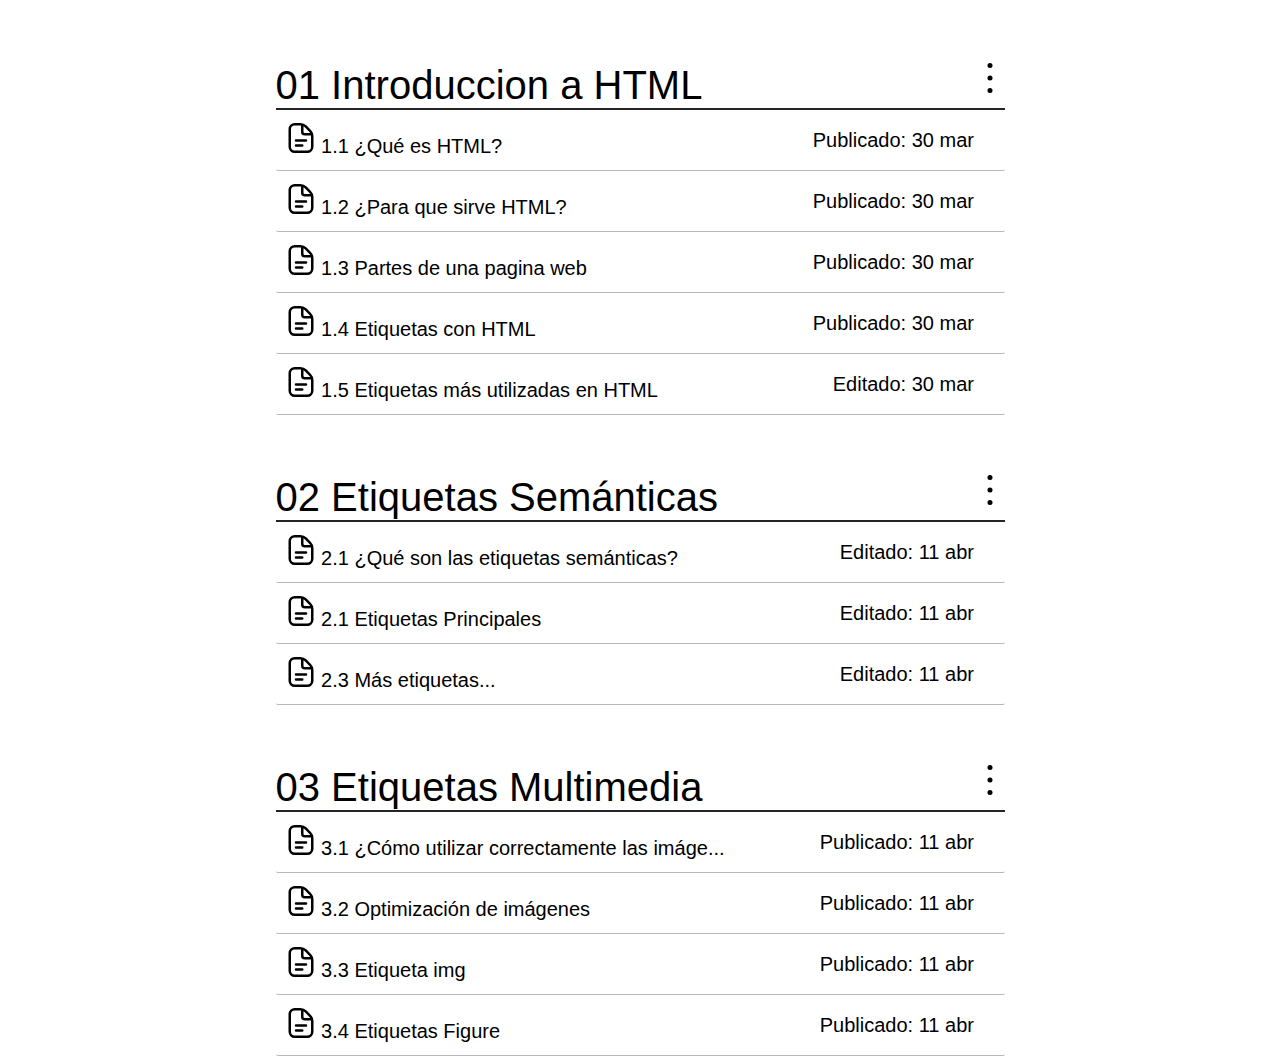
<file: PROYECTO_CLASS/index.html>
<!DOCTYPE html>
<html lang="en">

<head>
    <meta charset="UTF-8">
    <meta http-equiv="X-UA-Compatible" content="IE=edge">
    <meta name="viewport" content="width=device-width, initial-scale=1.0">
    <title>Document</title>
    <link rel="stylesheet" href="./style.css">
</head>


<body>
    <div class="main">
        <div class="temario">
            <div class="title">
                <span>01 Introduccion a HTML</span>
                <img src="./tres puntos.svg" alt="TemaIcon" class="Icon">
            </div>

            <div class="temaContainer">
                <div class="tema">
                    <div class="nombretema">
                        <img src="./icono.svg" class="Icon">
                        <span class="span">1.1 ¿Qué es HTML?</span>
                    </div>
                    <div>
                        <span class="Fecha">Publicado: 30 mar</span>
                        <img src="tres puntos.svg" alt="" class="IconHover">
                    </div>
                </div>
                <div class="tema">
                    <div class="nombretema">
                        <img src="./icono.svg" class="Icon">
                        <span>1.2 ¿Para que sirve HTML?</span>
                    </div>
                    <div>
                        <span class="Fecha">Publicado: 30 mar</span>
                        <img src="./tres puntos.svg" alt="" class="IconHover">
                    </div>
                </div>
                <div class="tema">
                    <div class="nombretema">
                        <img src="./icono.svg" class="Icon">
                        <span>1.3 Partes de una pagina web</span>
                    </div>
                    <div>
                        <span class="Fecha">Publicado: 30 mar</span>
                        <img src="./tres puntos.svg" alt="" class="IconHover">
                    </div>
                </div>
                <div class="tema">
                    <div class="nombretema">
                        <img src="./icono.svg" class="Icon">
                        <span>1.4 Etiquetas con HTML</span>
                    </div>
                    <div>
                        <span class="Fecha">Publicado: 30 mar</span>
                        <img src="./tres puntos.svg" alt="" class="IconHover">
                    </div>
                </div>
                <div class="tema">
                    <div class="nombretema">
                        <img src="./icono.svg" class="Icon">
                        <span>1.5 Etiquetas más utilizadas en HTML</span>
                    </div>
                    <div>
                        <span class="Fecha">Editado: 30 mar</span>
                        <img src="./tres puntos.svg" alt="" class="IconHover">
                    </div>
                </div>
            </div>
        </div>
        <div class="temario">
            <div class="title">
                <span>02 Etiquetas Semánticas</span>
                <img src="./tres puntos.svg" alt="TemaIcon" class="Icon">
            </div>

            <div class="temaContainer">
                <div class="tema">
                    <div class="nombretema">
                        <img src="./icono.svg" class="Icon">
                        <span>2.1 ¿Qué son las etiquetas semánticas?</span>
                    </div>
                    <div>
                        <span class="Fecha">Editado: 11 abr</span>
                        <img src="./tres puntos.svg" alt="" class="IconHover">
                    </div>
                </div>
                <div class="tema">
                    <div class="nombretema">
                        <img src="./icono.svg" class="Icon">
                        <span>2.1 Etiquetas Principales</span>
                    </div>
                    <div>
                        <span class="Fecha">Editado: 11 abr</span>
                        <img src="./tres puntos.svg" alt="" class="IconHover">
                    </div>
                </div>
                <div class="tema">
                    <div class="nombretema">
                        <img src="./icono.svg" class="Icon">
                        <span>2.3 Más etiquetas...</span>
                    </div>
                    <div>
                        <span class="Fecha">Editado: 11 abr</span>
                        <img src="./tres puntos.svg" alt="" class="IconHover">
                    </div>
                </div>
            </div>
        </div>
        <div class="temario">
            <div class="title">
                <span>03 Etiquetas Multimedia</span>
                <img src="./tres puntos.svg" alt="TemaIcon" class="Icon">
            </div>

            <div class="temaContainer">
                <div class="tema">
                    <div class="nombretema">
                        <img src="./icono.svg" class="Icon">
                        <span class="span">3.1 ¿Cómo utilizar correctamente las imáge...</span>
                    </div>
                    <div>
                        <span class="Fecha">Publicado: 11 abr</span>
                        <img src="tres puntos.svg" alt="" class="IconHover">
                    </div>
                </div>
                <div class="tema">
                    <div class="nombretema">
                        <img src="./icono.svg" class="Icon">
                        <span>3.2 Optimización de imágenes</span>
                    </div>
                    <div>
                        <span class="Fecha">Publicado: 11 abr</span>
                        <img src="./tres puntos.svg" alt="" class="IconHover">
                    </div>
                </div>
                <div class="tema">
                    <div class="nombretema">
                        <img src="./icono.svg" class="Icon">
                        <span>3.3 Etiqueta img </span>
                    </div>
                    <div>
                        <span class="Fecha">Publicado: 11 abr</span>
                        <img src="./tres puntos.svg" alt="" class="IconHover">
                    </div>
                </div>
                <div class="tema">
                    <div class="nombretema">
                        <img src="./icono.svg" class="Icon">
                        <span>3.4 Etiquetas Figure</span>
                    </div>
                    <div>
                        <span class="Fecha">Publicado: 11 abr</span>
                        <img src="./tres puntos.svg" alt="" class="IconHover">
                    </div>
                </div>
               
            </div>
        </div>
    </div>

</body>

</html>
</file>
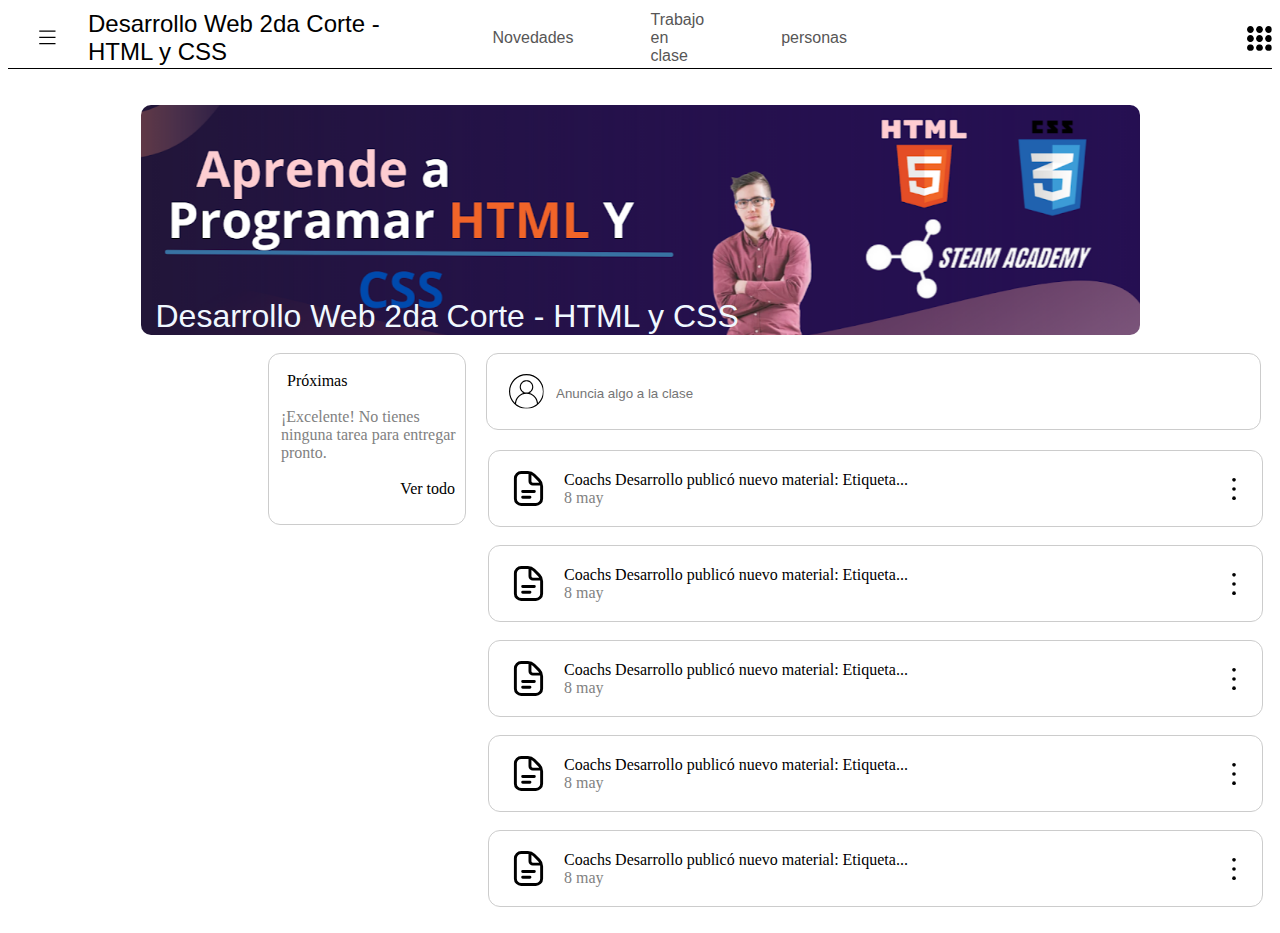
<file: main.html>
<!DOCTYPE html>
<html lang="en">

<head>
    <meta charset="UTF-8">
    <meta http-equiv="X-UA-Compatible" content="IE=edge">
    <meta name="viewport" content="width=device-width, initial-scale=1.0">
    <title>Desarrollo Web 2da Corte-</title>
    <link rel="stylesheet" href="./main2.css">
</head>
<header>
    <div class="main">
        <img src="./menu.svg" alt="Tema" class="Icono">
        <span class="titulo">Desarrollo Web 2da Corte - HTML y CSS </span>
    </div>
    <div class="title">
        <a class="url">Novedades</a>
        <a class="url" href="./PROYECTO_CLASS/index.html">Trabajo en clase</a>
        <a class="url">personas</a>
    </div>
    <div class="mas">
        <img src="./apps.svg" alt="psn" class="app">
        <img src="./cuenta.svg" alt="foto" class="cuenta">
    </div>
</header>

<body>
    <br>
    </br>
    <div class="card">
        <div class="card-header"
            style="background: url(./Aprende\ HTML5\ \(1\).png);background-repeat: no-repeat;-webkit-background-size: cover;background-size: cover;">
            <a class="text">
                <div class="tex">Desarrollo Web 2da Corte - HTML y CSS</div>
            </a>

        </div>

    </div>
    </br>

    <div class="card2">
        <div class="carta-header">

            <a class="leter">
                <br>

                <div class="letra">Próximas</div>
                <br>
                <div class="inf">¡Excelente! No tienes ninguna tarea para entregar pronto.</div>
                <br>
                <div class="boton">Ver todo</div>
            </a>

        </div>
        <div class="carta">

            <a class="si">
                <img src="./cuenta.svg" alt="ku" class="gillet">
                <input type="text" placeholder="Anuncia algo a la clase">

            </a>

        </div>

    </div>
    <div class="cartica">

        <a class="no">
            <img src="./icono.svg" alt="ku" class="gigi">
            <div class="palabras">
                <div class="letra">Coachs Desarrollo publicó nuevo material: Etiqueta... </div>
                <div class="info">8 may</div>
            </div>
            <div class="tres">
                <img src="./tres puntos.svg" alt="punts" class="tresp">
            </div>
        </a>


    </div>
    <br>

    <div class="carta-final">

        <a class="no">
            <img src="./icono.svg" alt="ku" class="gigi">
            <div class="palabras">
                <div class="letra">Coachs Desarrollo publicó nuevo material: Etiqueta... </div>
                <div class="info">8 may</div>
            </div>
            <div class="tres">
                <img src="./tres puntos.svg" alt="punts" class="tresp">
            </div>
        </a>

    </div>
    <br>
    <div class="carta-final">

        <a class="no">
            <img src="./icono.svg" alt="ku" class="gigi">
            <div class="palabras">
                <div class="letra">Coachs Desarrollo publicó nuevo material: Etiqueta... </div>
                <div class="info">8 may</div>
            </div>
            <div class="tres">
                <img src="./tres puntos.svg" alt="punts" class="tresp">
            </div>
        </a>

    </div>
    <br>
    <div class="carta-final">

        <a class="no">
            <img src="./icono.svg" alt="ku" class="gigi">
            <div class="palabras">
                <div class="letra">Coachs Desarrollo publicó nuevo material: Etiqueta... </div>
                <div class="info">8 may</div>
            </div>
            <div class="tres">
                <img src="./tres puntos.svg" alt="punts" class="tresp">
            </div>
        </a>

    </div>
    <br>
    <div class="carta-final">

        <a class="no">
            <img src="./icono.svg" alt="ku" class="gigi">
            <div class="palabras">
                <div class="letra">Coachs Desarrollo publicó nuevo material: Etiqueta... </div>
                <div class="info">8 may</div>
            </div>
            <div class="tres">
                <img src="./tres puntos.svg" alt="punts" class="tresp">
            </div>
        </a>

    </div>
    <br>
</body>

</html>
</file>
<file: PROYECTO_CLASS/style.css>
body{
  background-color: #fff;
  display: flex;
  justify-content: center;
  font-family: Arial, Helvetica, sans-serif;
  height: 40vh;
  align-items: center;
}


.main{
  height: 250px;
  width: auto;
  display: grid;
  grid-template-columns: repeat(1,1fr);
  grid-gap: 60px;
}

.temario{
  width: 729px;
  height: auto;
}

.title{
  border-bottom: 2px solid #252525;
  font-size: 40px;
  display: flex;
  justify-content: space-between;
}

.tema{
  height: 60px;
  padding: 0px 10px;
  font-size: 20px;
  display: flex;
  justify-content: space-between;
  align-items: center;
  text-align: center;
  border-radius: 2px;
  border-bottom: 1px solid #b9b8b8;
}

.tema:hover{
  border: 2px solid #d8d7d7;    
}

.Icon{
  width: 30px;
  height: 30px;
}

.IconHover{
  width: 15px;
  height: 15px;
  opacity: 0;
}

.tema:hover .IconHover{
  opacity: 100;
} 

.nombreTema{
  display: flex;
  align-items: center;
  gap: 0px 10px;
}

.fechaDePublicacion{
  font-size: small;
  font-weight: lighter;
}
</file>
<file: main2.css>
header {
    display: flex;
    align-items: center;
    border-bottom: 1px solid #000000;
    height: 60px;
    width: auto;
    align-content: space-around;
    
}
input{
    margin-left: 10px;
    margin-top: 3px;
    width: 690px;
    border: none;
    outline: none;
}
body{
    align-content: center;

}
.titulo{
    font-family: Arial, Helvetica, sans-serif;
    font-size: x-large;
    display: flex;
    align-items: center
}

.Icono{
    width: 20px;
    height: 20px;
    margin: 30px;
}
.main{
    display: flex;
   
}

.title{
    margin-left: 76px;
    display: flex;
    gap: 77px;
    
}

.url{
    font-family: Arial, Helvetica, sans-serif;
    font-size: medium;
    display: flex;
    align-items: center;
    text-decoration: none
}

.mas {
    height: 25px;
    width: 25px;
    display: flex;
    gap: 35px;
    margin-left: 400px;
    align-items: center;
}
.app{
    height: 25px;
    width: 25px;
}
.cuenta{
    height: 30px;
    width: 30px;
}

.img{
    width: 700px;
    height: 200px;
}

.card{
    display: flex;
    justify-content: center
}

.url{
    color: #575656;

}


.card-header {
    width: 999px;
    height: 230px;
    border-radius: 10px;
    display: flex;
    background-color: rgb(168, 165, 165);
    align-items: flex-end;
    
 }

.text{
    font-family: Arial, Helvetica, sans-serif;
    font-size: xx-large;
    display: flex;
    align-items: center;
    color: aliceblue;
    margin-left: 15px;
    
}


body{
    align-content: center;
}

.carta-header{
    width: 196px;
    height: 170px;
    border-radius: 12px;
    display: flex;
    background-color: rgb(255, 255, 255);
    margin-left: 260px;
    border:1px solid #ccc;
}

.letra{
    display: flex;
    margin-left: 18px;
}
.inf{
    display: flex;
    margin-left: 12px;
    color: #818181;
    align-items: flex-end;
}

.boton{
    display: flex;
    margin-right: 10px;
    justify-content: flex-end
}
.card2{
    display: flex;
}

.carta{
    width: 773px;
    height: 75px;
    border-radius: 12px;
    display: flex;
    background-color: rgb(255, 255, 255);
    margin-left: 20px;
    border: 1px solid #ccc;
    align-items: center;
    
}

.si{
    display: flex;
    align-items: center;
}
.gillet{
    margin-left: 22px;
    height: 35px;
    width: 35px;
}
.inf{
    display: flex;
    margin-left: 12px;
    color: #818181;
}

.cartica{
    width: 773px;
    height: 75px;
    border-radius: 12px;
    display: grid;
    background-color: rgb(255, 255, 255);
    margin-left: 20px;
    border: 1px solid #ccc;
    align-items: center;
    margin-left: 480px;
   margin-top: -75px;
}

.no{
    display: flex;
    align-items: center;
}

.carta-final{
    width: 773px;
    height: 75px;
    border-radius: 12px;
    display: flex;
    background-color: rgb(255, 255, 255);
    margin-left: 260px;
    border:1px solid #ccc;
    margin-left: 480px;
}
.info{
    display: flex;
    margin-left: 12px;
    color: #818181;
    display: flex;
    margin-left: 18px;
}
.gigi{
    margin-left: 22px;
    height: 35px;
    width: 35px;
    display: block;
}
.carta:hover, .cartica:hover, .carta-final:hover{
    -webkit-box-shadow: 3px 3px 6px #D8D8D8;
    -moz-box-shadow: 3px 3px 6px #D8D8D8;
}

.tres{
    height: 22px;
    width: 22px;
    display: flex;
    margin-left: 315px;
}
.tresp{
    display: flex;
}
</file>
